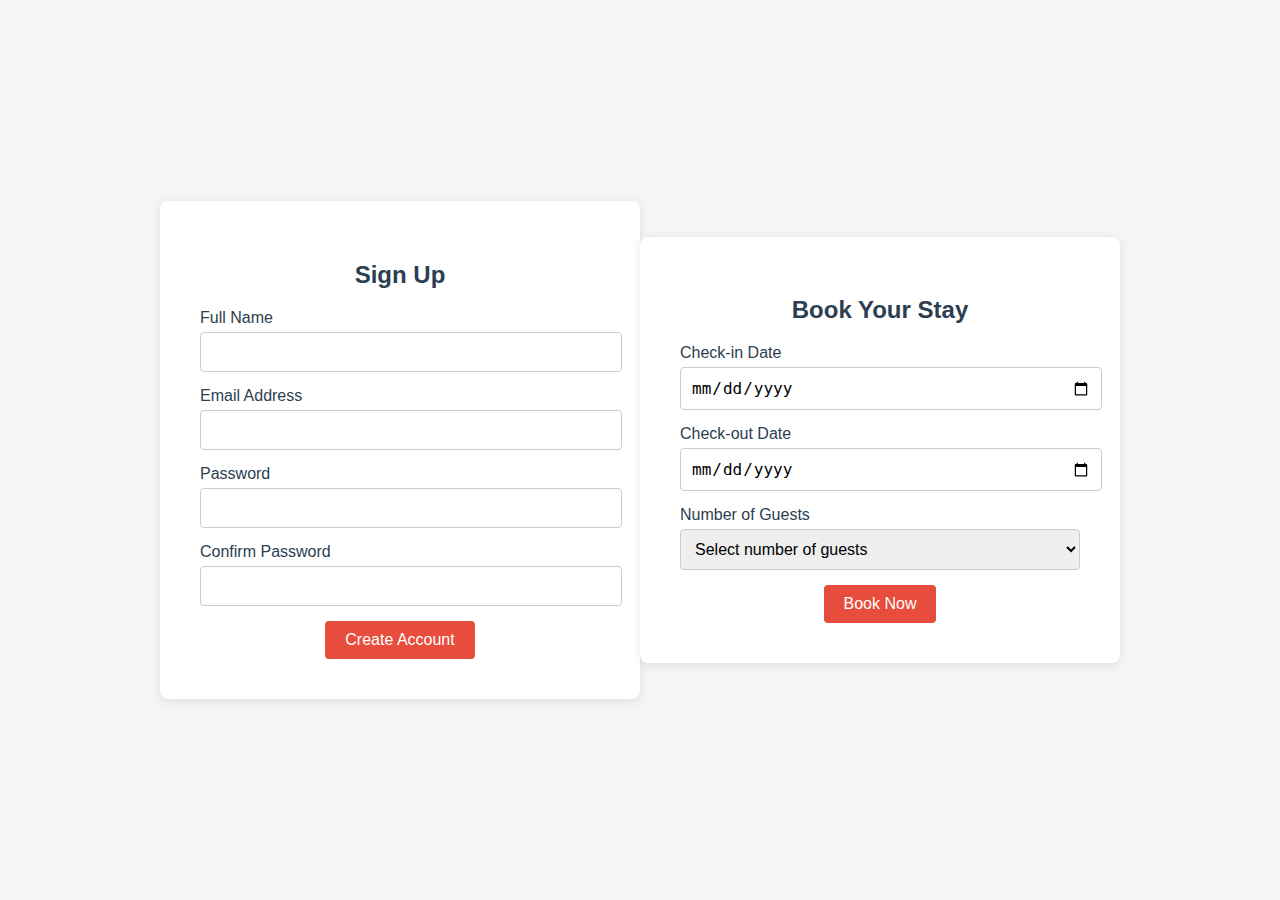
<file: index__-1.html>
<!DOCTYPE html>
<html lang="en">
<head>
    <meta charset="UTF-8">
    <meta name="viewport" content="width=device-width, initial-scale=1.0">
    <link rel="stylesheet" href="body {.css">
    <title>Sign Up - Trident Hotels</title>
    <title>Book Now - Trident Hotels</title>
</head>
<body>
    <div class="signup-container">
        <h2>Sign Up</h2>
        <form class="signup-form">
            <div class="form-group">
                <label for="name">Full Name</label>
                <input type="text" id="name" name="name" required>
            </div>
            <div class="form-group">
                <label for="email">Email Address</label>
                <input type="email" id="email" name="email" required>
            </div>
            <div class="form-group">
                <label for="password">Password</label>
                <input type="password" id="password" name="password" required>
            </div>
            <div class="form-group">
                <label for="confirm-password">Confirm Password</label>
                <input type="password" id="confirm-password" name="confirm-password" required>
            </div>
            <button type="submit" class="signup-button">Create Account</button>
        </form>
    </div>

    <!-- BOOK NOW  -->
    <div class="booking-container">
        <h2>Book Your Stay</h2>
        <form class="booking-form">
            <div class="form-group">
                <label for="check-in">Check-in Date</label>
                <input type="date" id="check-in" name="check-in" required>
            </div>
            <div class="form-group">
                <label for="check-out">Check-out Date</label>
                <input type="date" id="check-out" name="check-out" required>
            </div>
            <div class="form-group">
                <label for="guests">Number of Guests</label>
                <select id="guests" name="guests" required>
                    <option value="" disabled selected>Select number of guests</option>
                    <option value="1">1</option>
                    <option value="2">2</option>
                    <option value="3">3</option>
                    <option value="4">4</option>
                    <option value="5">5</option>
                </select>
            </div>
            <button type="submit" class="booking-button">Book Now</button>
        </form>
    </div>
</body>
</html>
</file>
<file: body {.css>
body {
    font-family: 'Arial', sans-serif;
    background-color: #f5f5f5;
    margin: 0;
    padding: 0;
    display: flex;
    justify-content: center;
    align-items: center;
    height: 100vh;
}

.signup-container {
    background-color: #ffffff;
    padding: 40px;
    border-radius: 8px;
    box-shadow: 0 2px 10px rgba(0, 0, 0, 0.1);
    width: 400px;
    text-align: center;
}

h2 {
    margin-bottom: 20px;
    color: #2c3e50;
}

.form-group {
    margin-bottom: 15px;
    text-align: left;
}

label {
    display: block;
    margin-bottom: 5px;
    color: #2c3e50;
}

input[type="text"],
input[type="email"],
input[type="password"] {
    width: 100%;
    padding: 10px;
    border: 1px solid #ccc;
    border-radius: 4px;
    font-size: 16px;
}

input[type="text"]:focus,
input[type="email"]:focus,
input[type="password"]:focus {
    border-color: #e74c3c;
    outline: none;
}

.signup-button {
    background-color: #e74c3c;
    color: white;
    padding: 10px 20px;
    border: none;
    border-radius: 4px;
    font-size: 16px;
    cursor: pointer;
    transition: background-color 0.3s;
}

.signup-button:hover {
    background-color: #c0392b;
}

/* BOOK NOW */
body {
    font-family: 'Arial', sans-serif;
    background-color: #f5f5f5;
    margin: 0;
    padding: 0;
    display: flex;
    justify-content: center;
    align-items: center;
    height: 100vh;
}

.booking-container {
    background-color: #ffffff;
    padding: 40px;
    border-radius: 8px;
    box-shadow: 0 2px 10px rgba(0, 0, 0, 0.1);
    width: 400px;
    text-align: center;
}

h2 {
    margin-bottom: 20px;
    color: #2c3e50;
}

.form-group {
    margin-bottom: 15px;
    text-align: left;
}

label {
    display: block;
    margin-bottom: 5px;
    color: #2c3e50;
}

input[type="date"],
select {
    width: 100%;
    padding: 10px;
    border: 1px solid #ccc;
    border-radius: 4px;
    font-size: 16px;
}

input[type="date"]:focus,
select:focus {
    border-color: #e74c3c;
    outline: none;
}

.booking-button {
    background-color: #e74c3c;
    color: white;
    padding: 10px 20px;
    border: none;
    border-radius: 4px;
    font-size: 16px;
    cursor: pointer;
    transition: background-color 0.3s;
}

.booking-button:hover {
    background-color: #c0392b;
}
</file>
